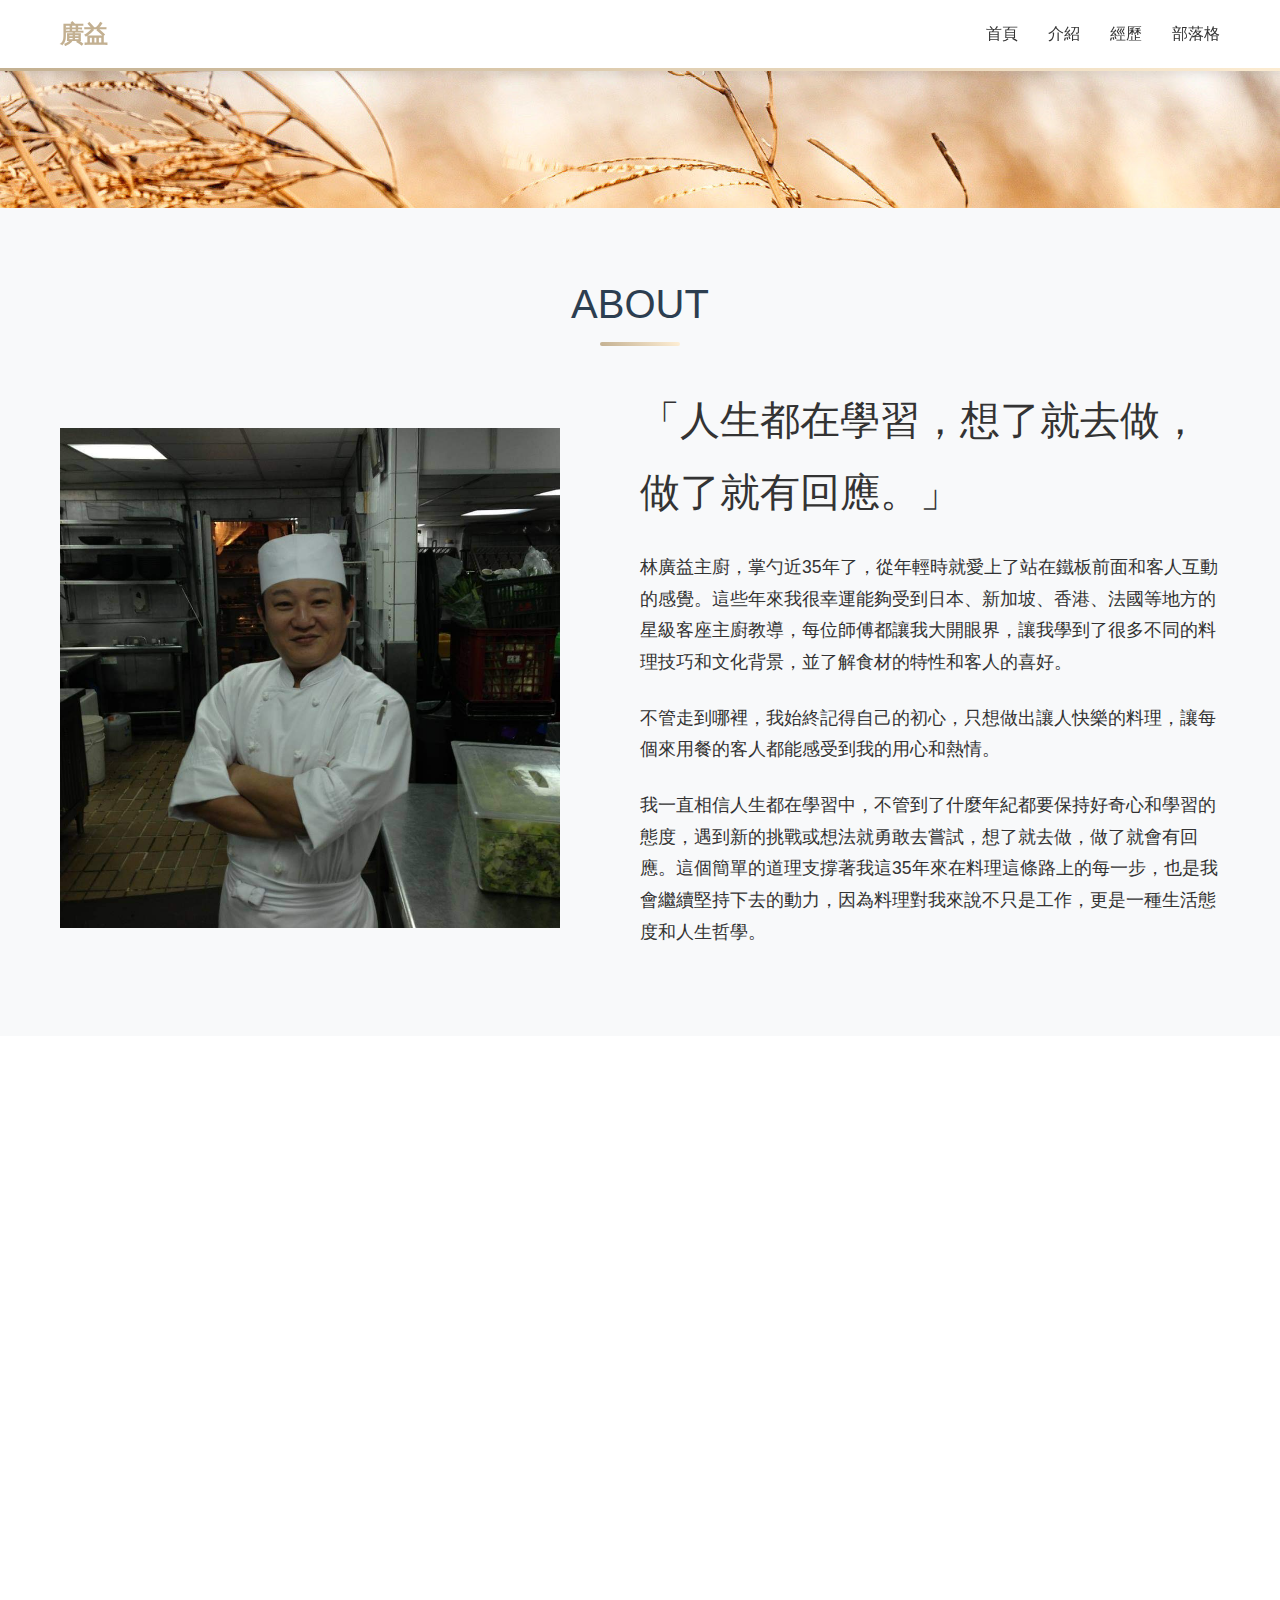
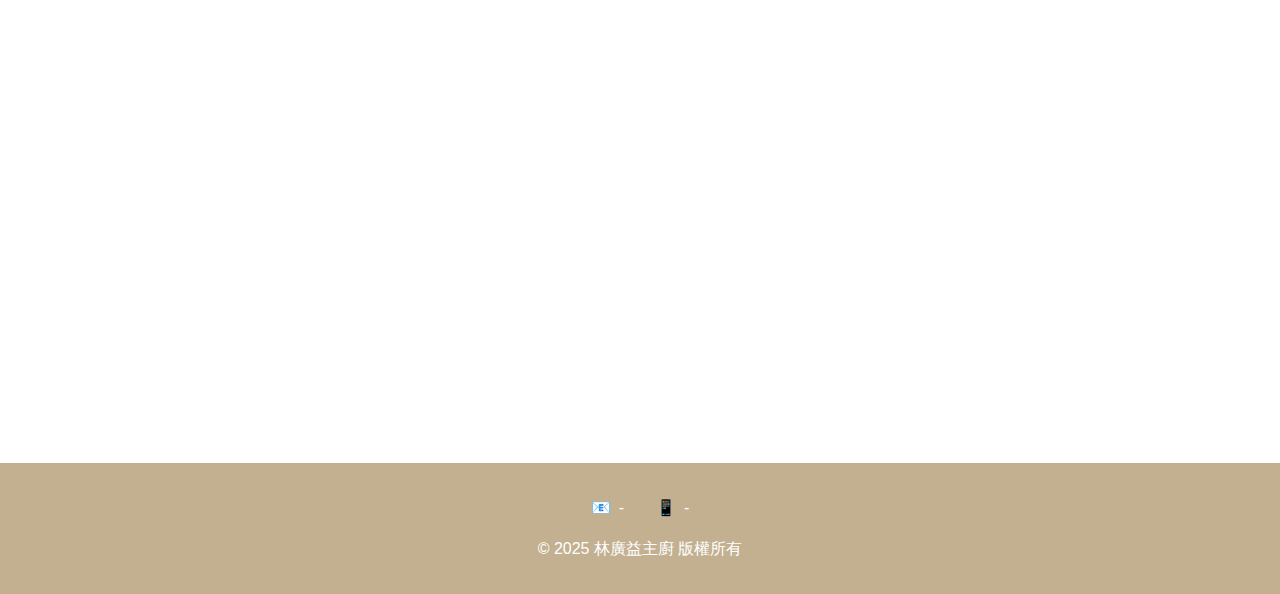
<file: index.html>
<html>
    <head>
        <link rel="stylesheet" href="./plugins/index.css">
        <meta name="viewport" content="width=device-width, initial-scale=1.0">
        <meta charset="UTF-8">
        <title>林廣益●廚師</title>
    </head>
    <body>
        <nav>
            <div class="container">
                <div class="logo">廣益</div>
                <ul class="nav-links">
                    <li><a href="#" onclick="window.location.href='https://johny-lin.github.io/'">首頁</a></li>
                    <li><a href="#about">介紹</a></li>
                    <li><a href="#experience">經歷</a></li>
                    <li><a href="#" onclick="window.location.href='https://johny-lin.github.io/blog.html'">部落格</a></li>
                </ul>
                <div class="burger">
                    <div class="line1"></div>
                    <div class="line2"></div>
                    <div class="line3"></div>
                </div>
            </div>
        </nav>
        <section id="motto" class="motto">
            <div class="container">
                <div class="motto-content"></div>
            </div>
        </section>

        <section id="about" class="about">
            <div class="container">
                <h2 class="section-title">ABOUT</h2>
                <div class="about-content">
                    <div class="chef-image"></div>
                    <div class="about-text">
                        <p style="font-size: 2.5rem">「人生都在學習，想了就去做，做了就有回應。」</p>
                        <p>林廣益主廚，掌勺近35年了，從年輕時就愛上了站在鐵板前面和客人互動的感覺。這些年來我很幸運能夠受到日本、新加坡、香港、法國等地方的星級客座主廚教導，每位師傅都讓我大開眼界，讓我學到了很多不同的料理技巧和文化背景，並了解食材的特性和客人的喜好。</p>

                        <p>不管走到哪裡，我始終記得自己的初心，只想做出讓人快樂的料理，讓每個來用餐的客人都能感受到我的用心和熱情。</p>

                        <p>我一直相信人生都在學習中，不管到了什麼年紀都要保持好奇心和學習的態度，遇到新的挑戰或想法就勇敢去嘗試，想了就去做，做了就會有回應。這個簡單的道理支撐著我這35年來在料理這條路上的每一步，也是我會繼續堅持下去的動力，因為料理對我來說不只是工作，更是一種生活態度和人生哲學。</p>
                    </div>
                </div>
            </div>
        </section>
        <section id="experience">
            <div class="container">
                <h2 class="section-title">EXPERIENCE</h2>
                <div class="experience-timeline">
                    <div class="timeline-item">
                        <div class="timeline-dot"></div>
                        <div class="timeline-content">
                            <div class="timeline-year">2021 - 現在</div>
                            <h3 class="timeline-title">主廚</h3>
                            <p class="timeline-company">萬華酒店</p>
                            <p class="timeline-description">鐵板燒</p>
                        </div>
                    </div>

                    <div class="timeline-item">
                        <div class="timeline-dot"></div>
                        <div class="timeline-content">
                            <div class="timeline-year">1996 - 2021</div>
                            <h3 class="timeline-title">主廚</h3>
                            <p class="timeline-company">晶華酒店</p>
                            <p class="timeline-description">鐵板燒</p>
                        </div>
                    </div>

                    <div class="timeline-item">
                        <div class="timeline-dot"></div>
                        <div class="timeline-content">
                            <div class="timeline-year">1991 - 1996</div>
                            <h3 class="timeline-title">中餐</h3>
                            <p class="timeline-company"></p>
                            <p class="timeline-description">川菜</p>
                        </div>
                    </div>

                </div>
            </div>
        </section>
        <footer id="contact">
            <div class="container">
                <div class="footer-content">
                    <div class="contact-item">
                        <span>📧</span>
                        <span>-</span>
                    </div>
                    <div class="contact-item">
                        <span>📱</span>
                        <span>-</span>
                    </div>
                </div>
                <p>&copy; 2025 林廣益主廚 版權所有</p>
            </div>
        </footer>
        <script type='text/javascript' src='./plugins/index.js'></script>
    </body>
</html>
</file>
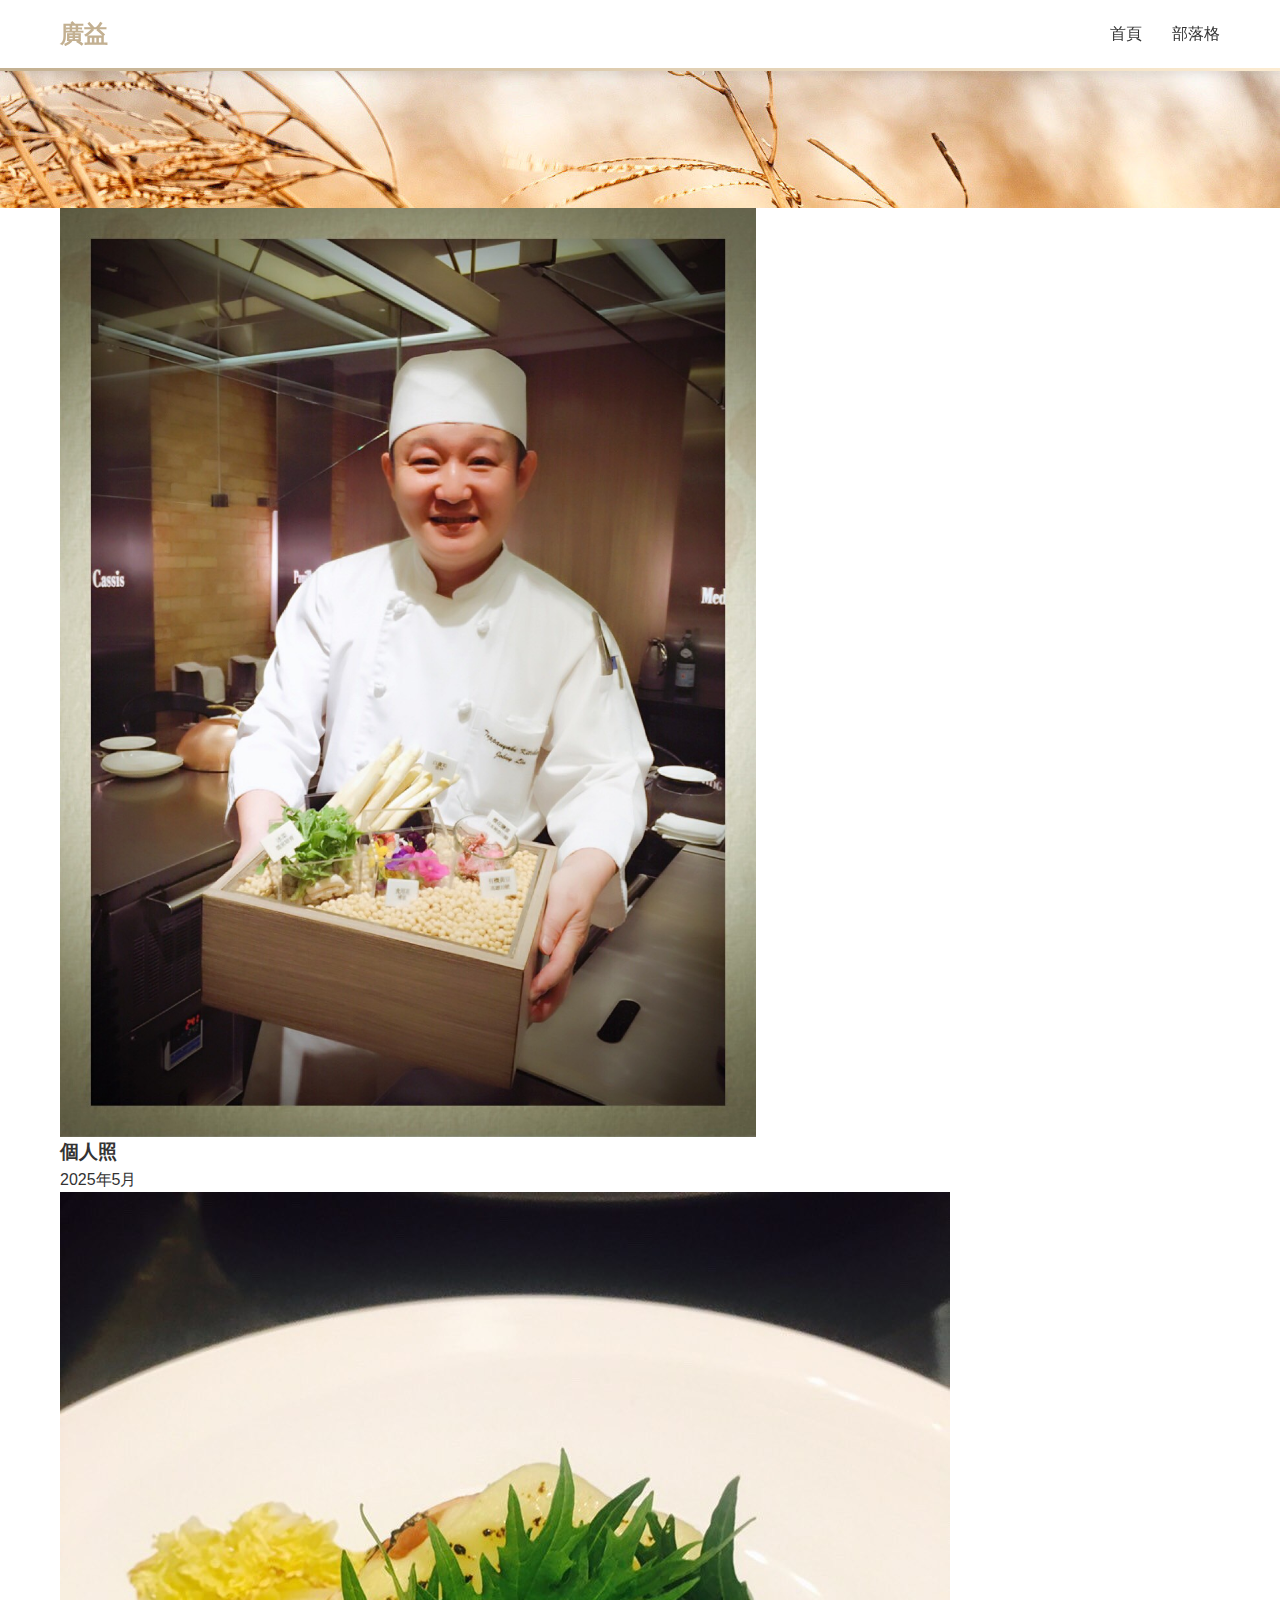
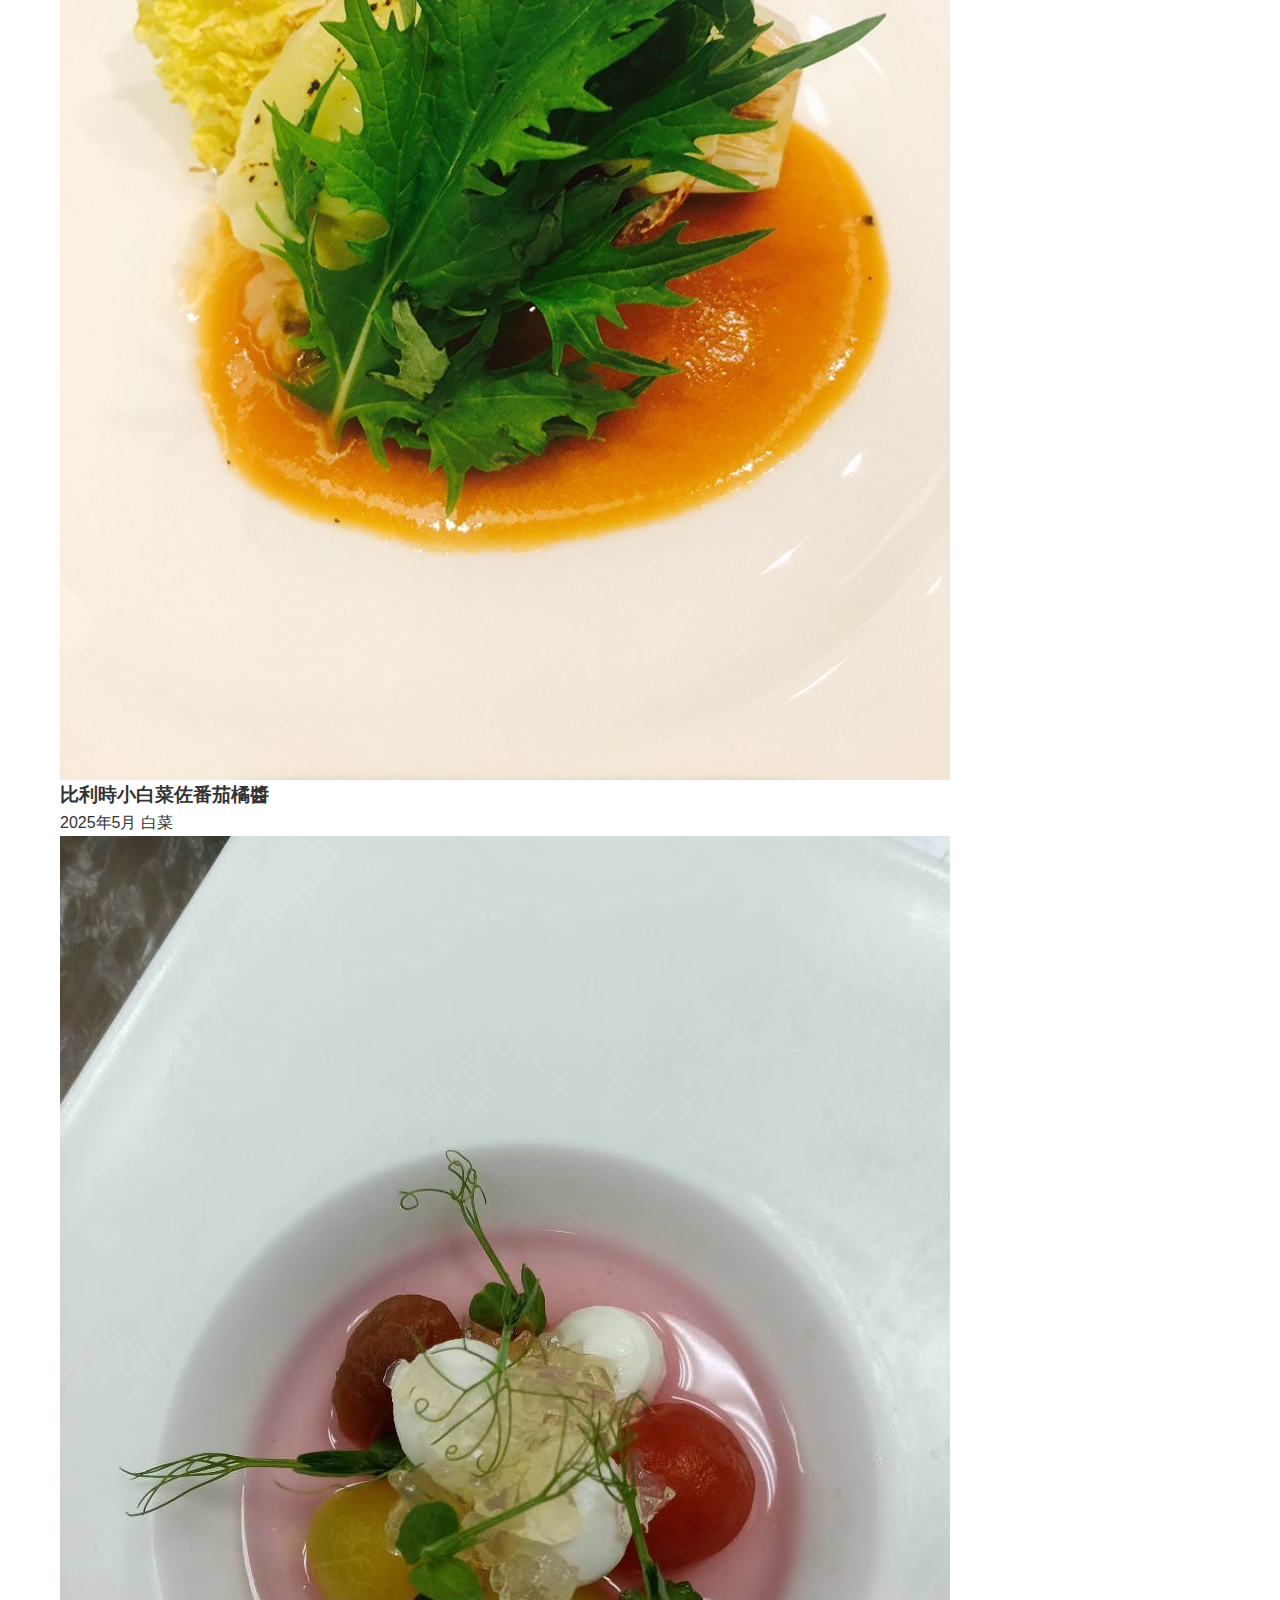
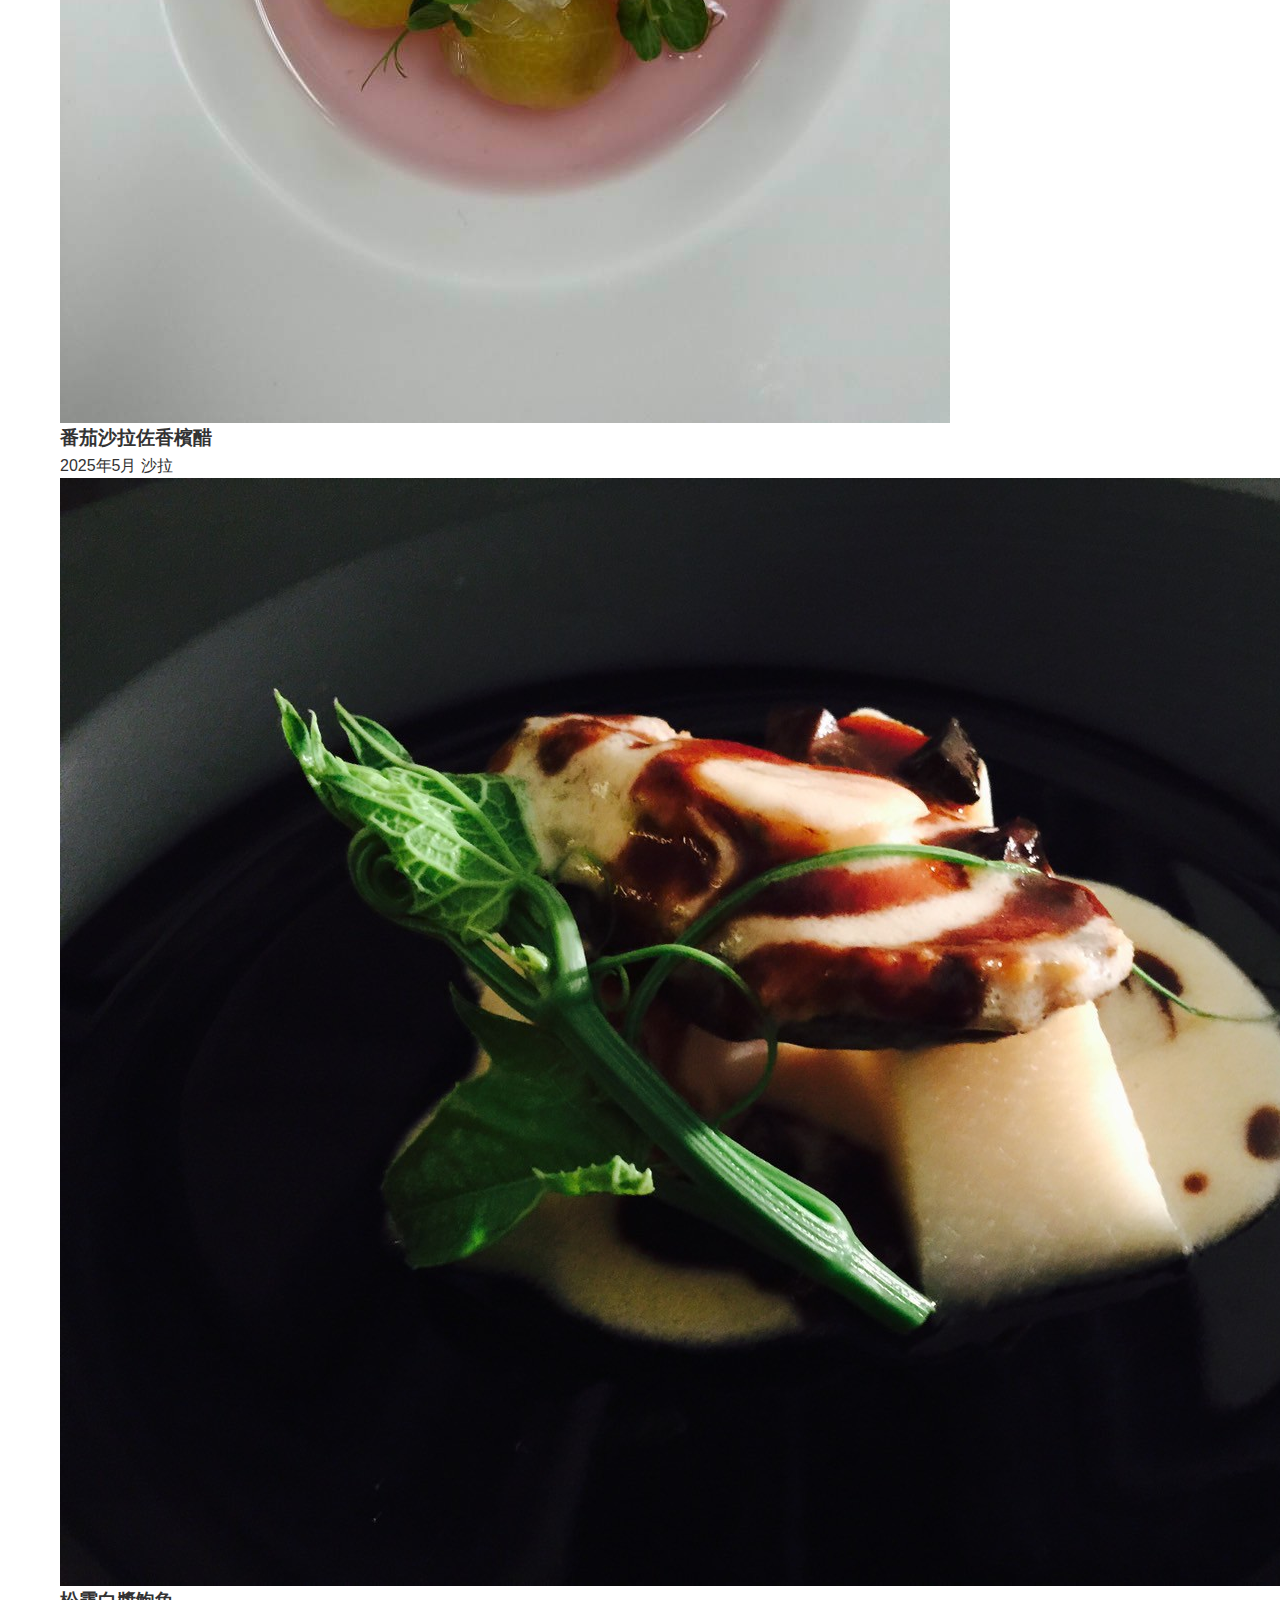
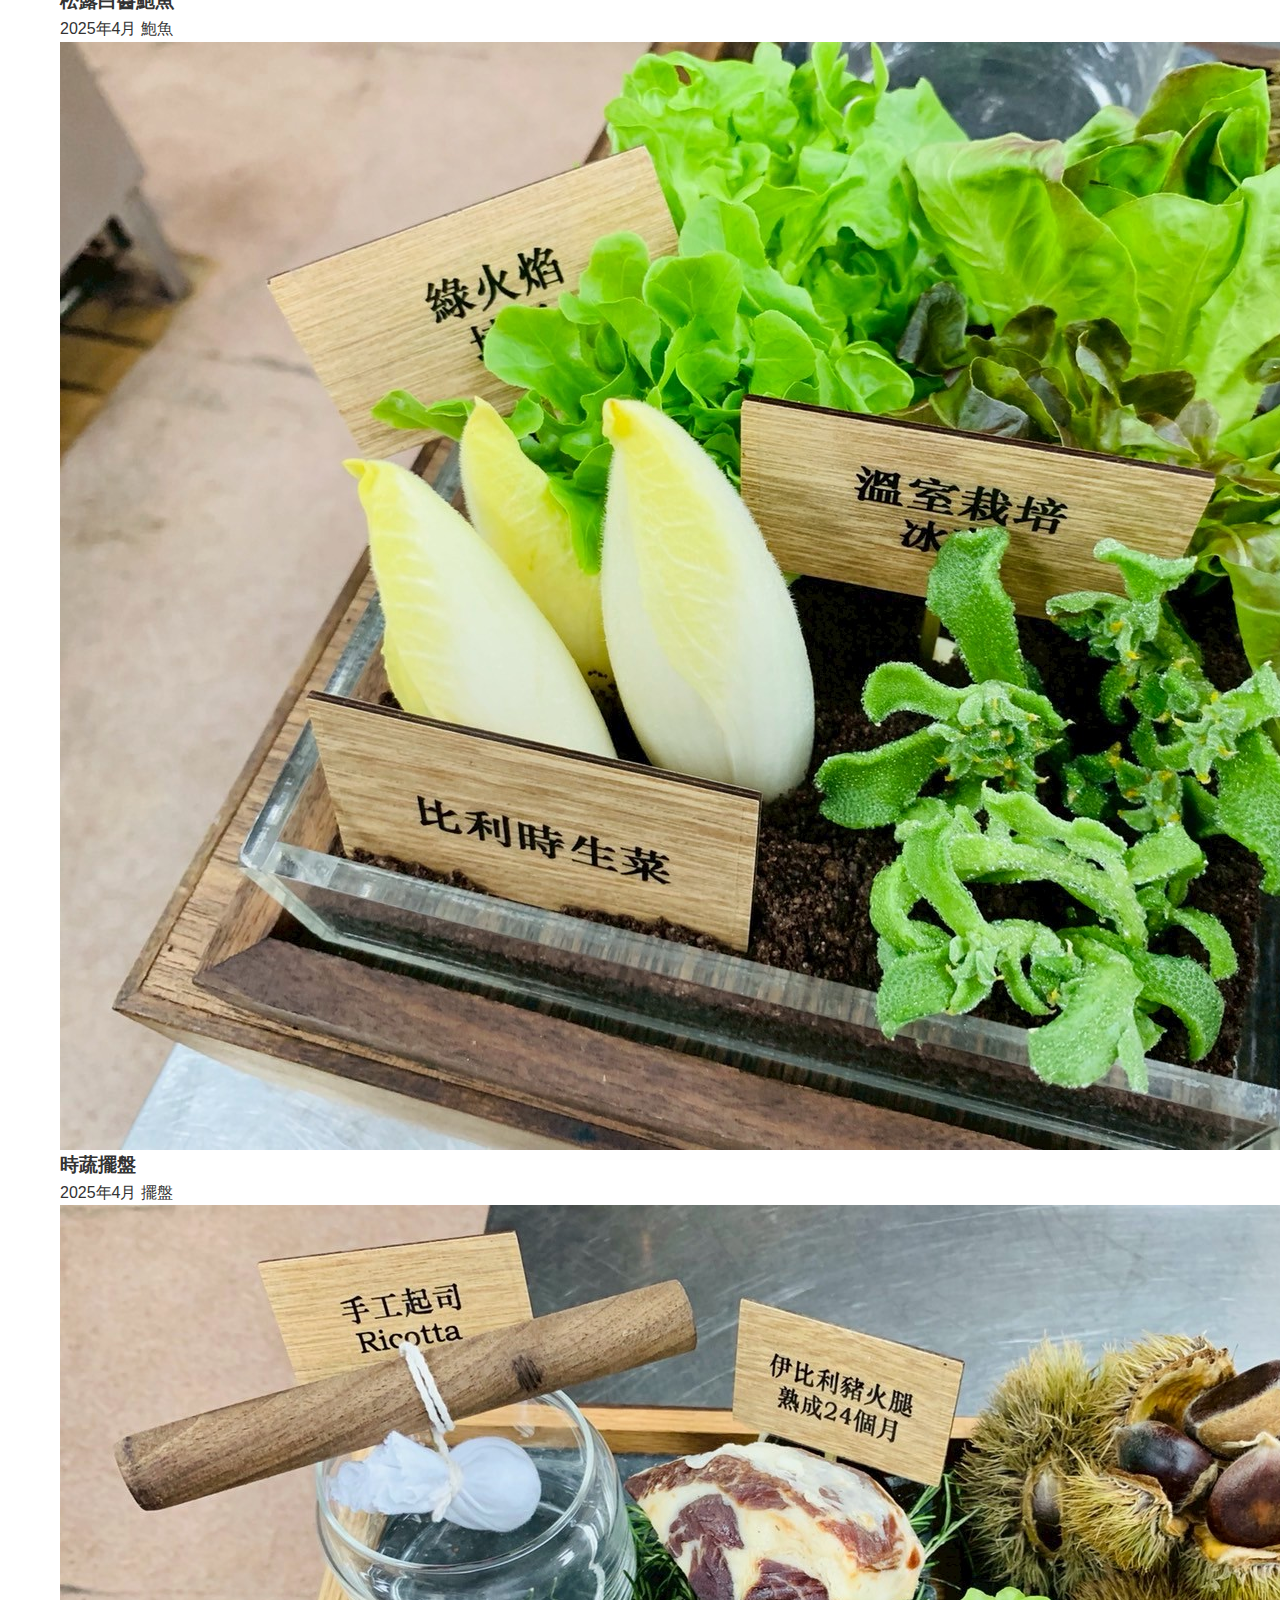
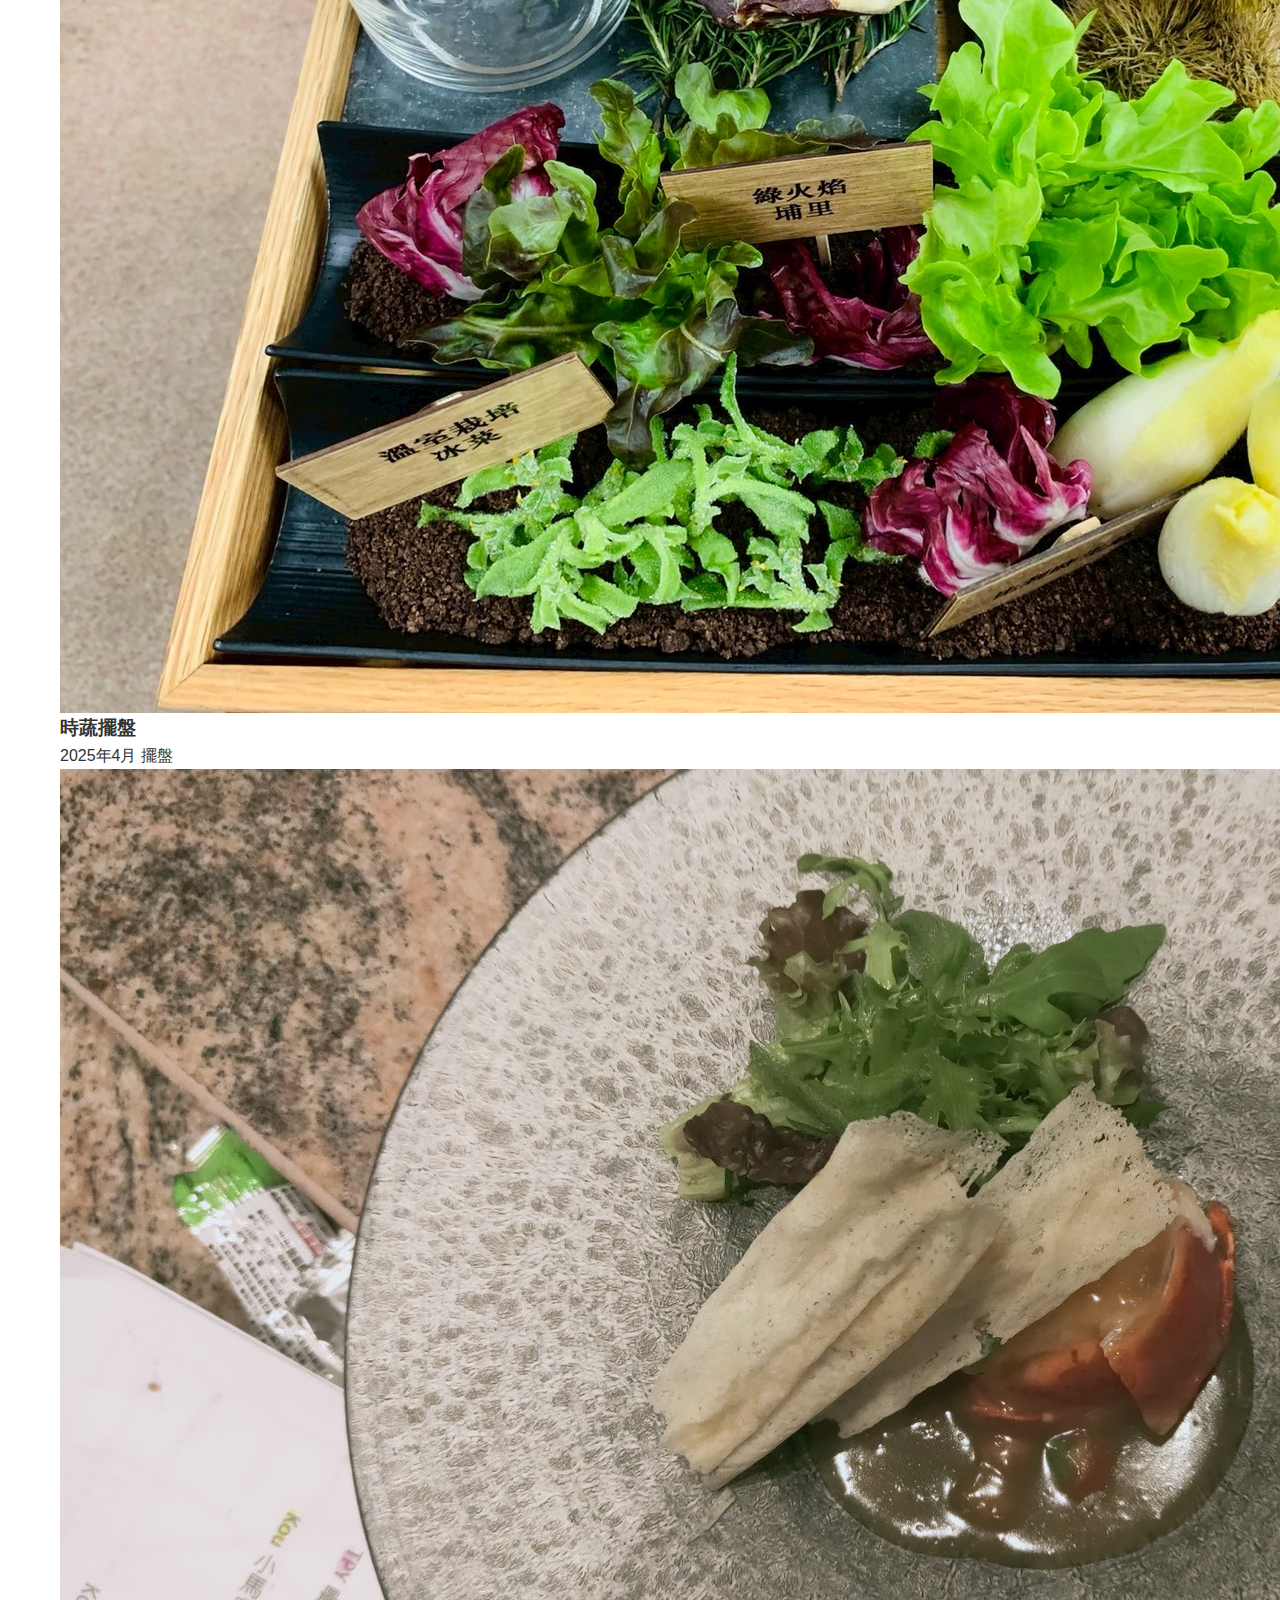
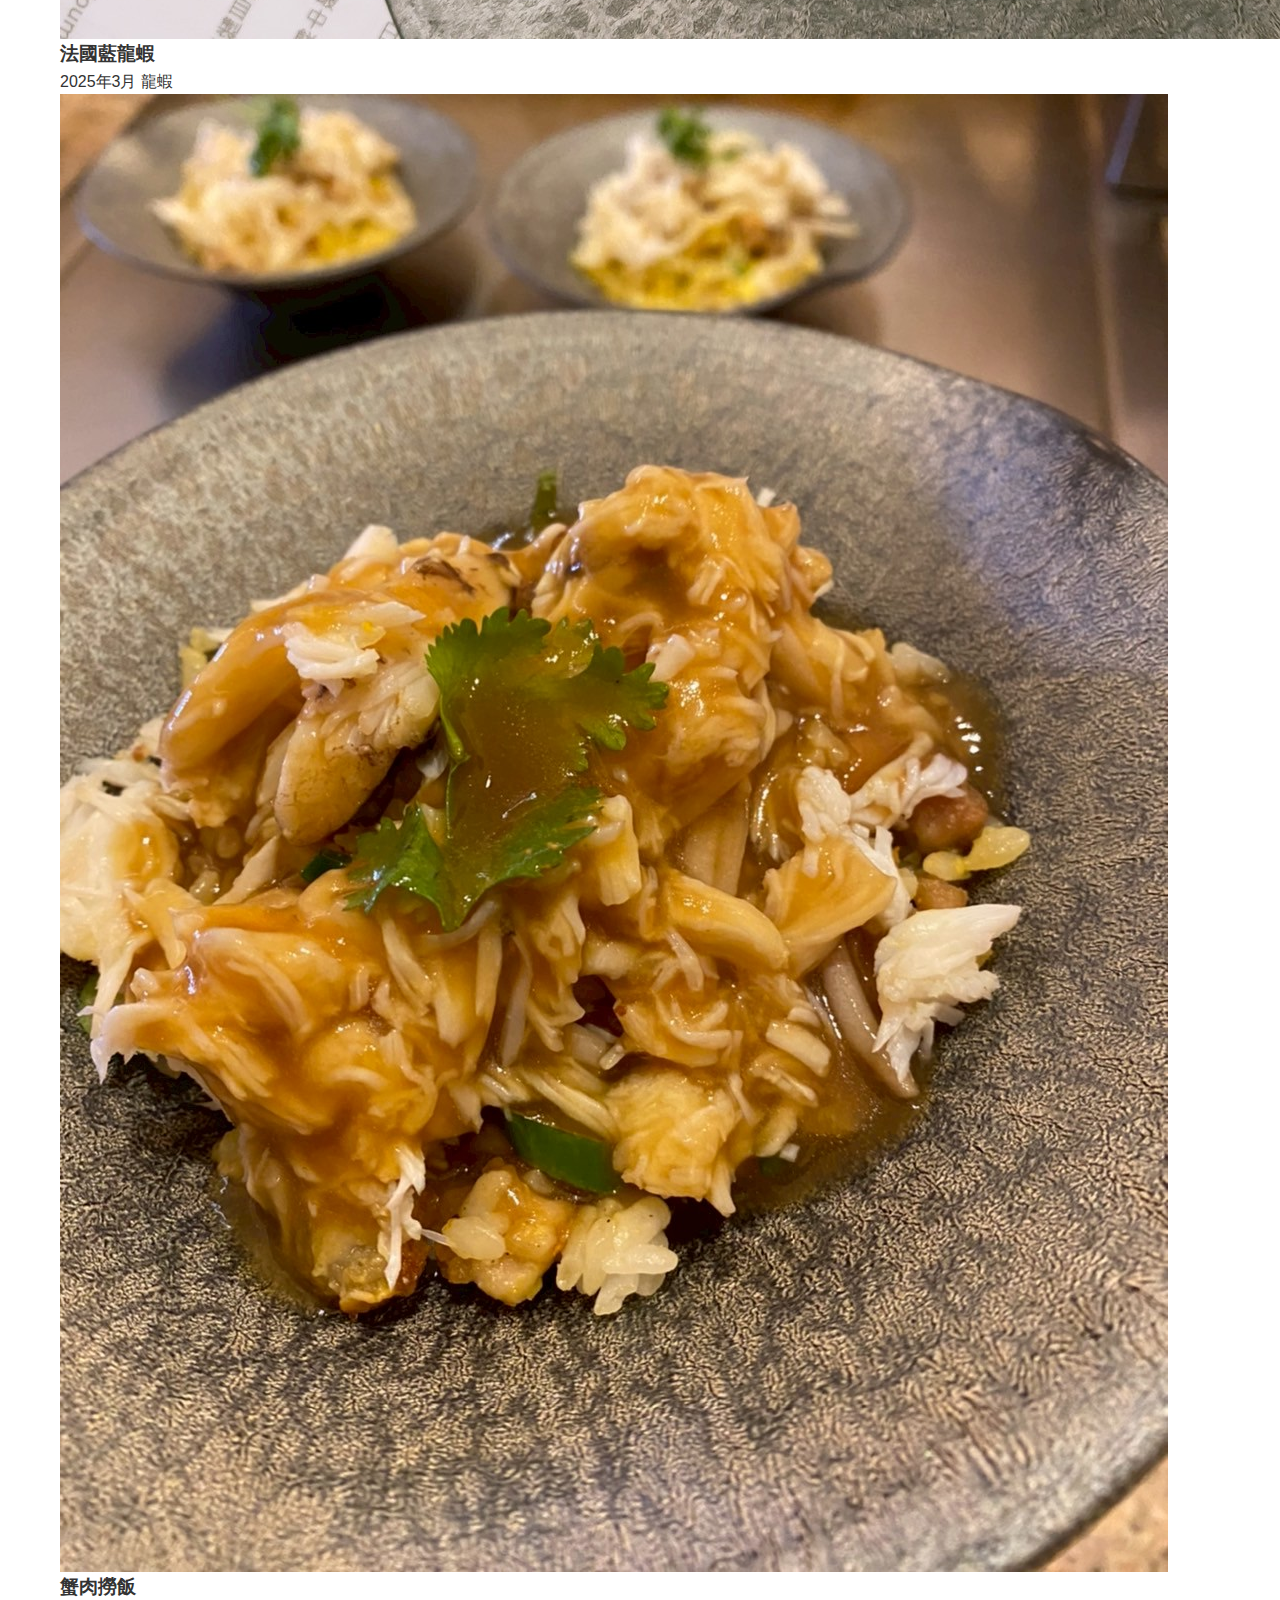
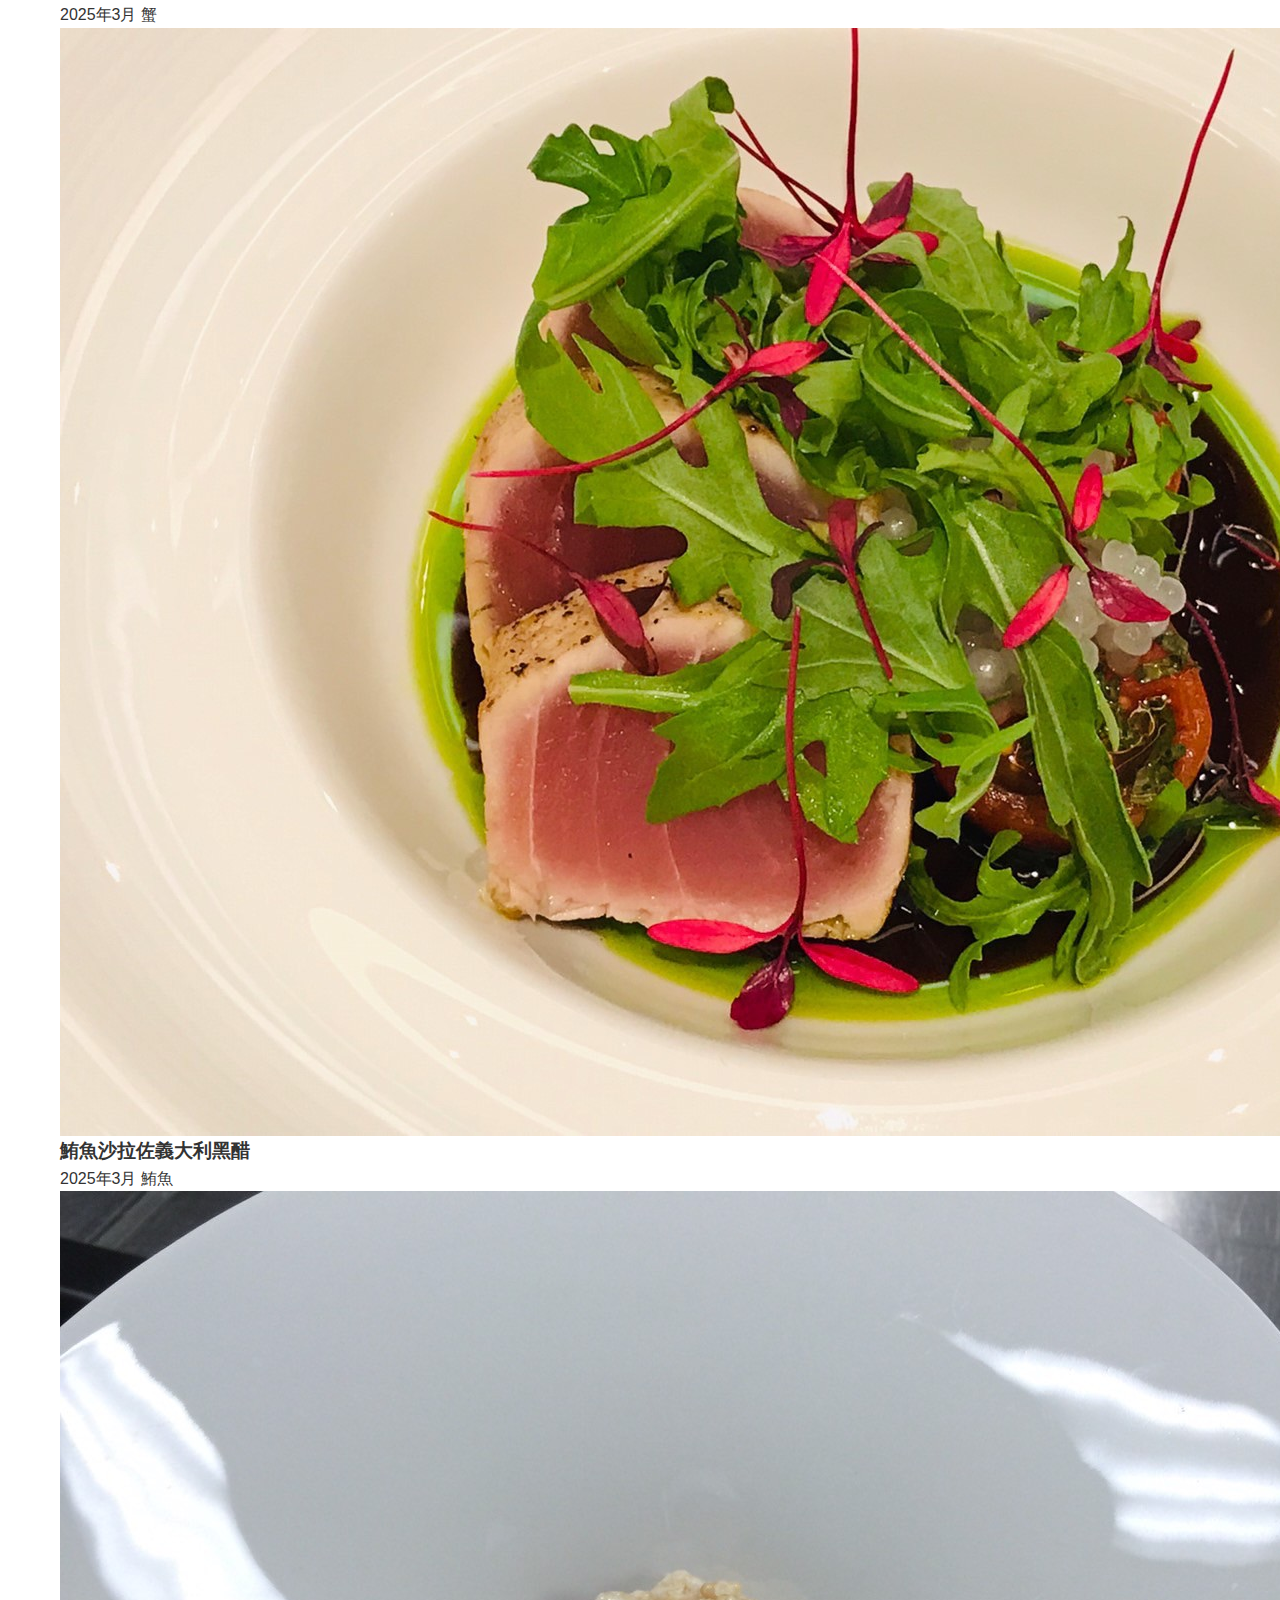
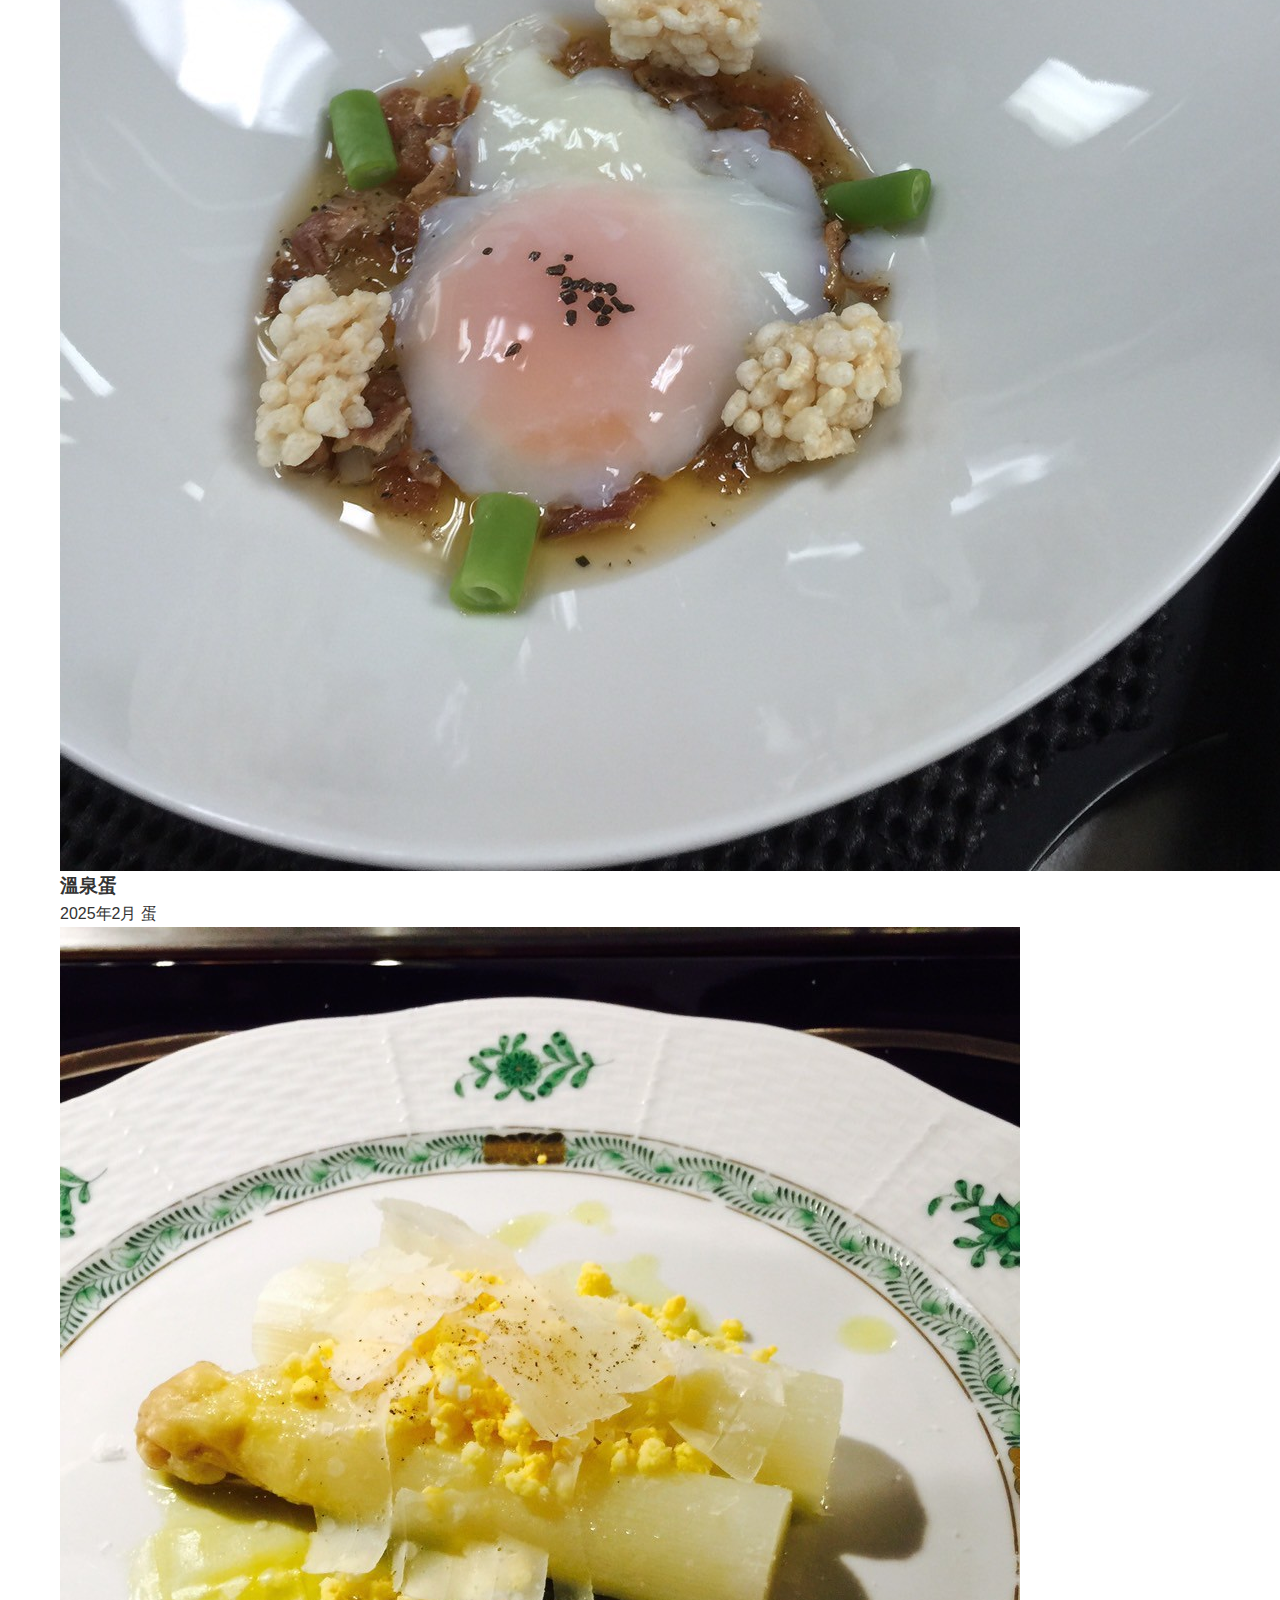
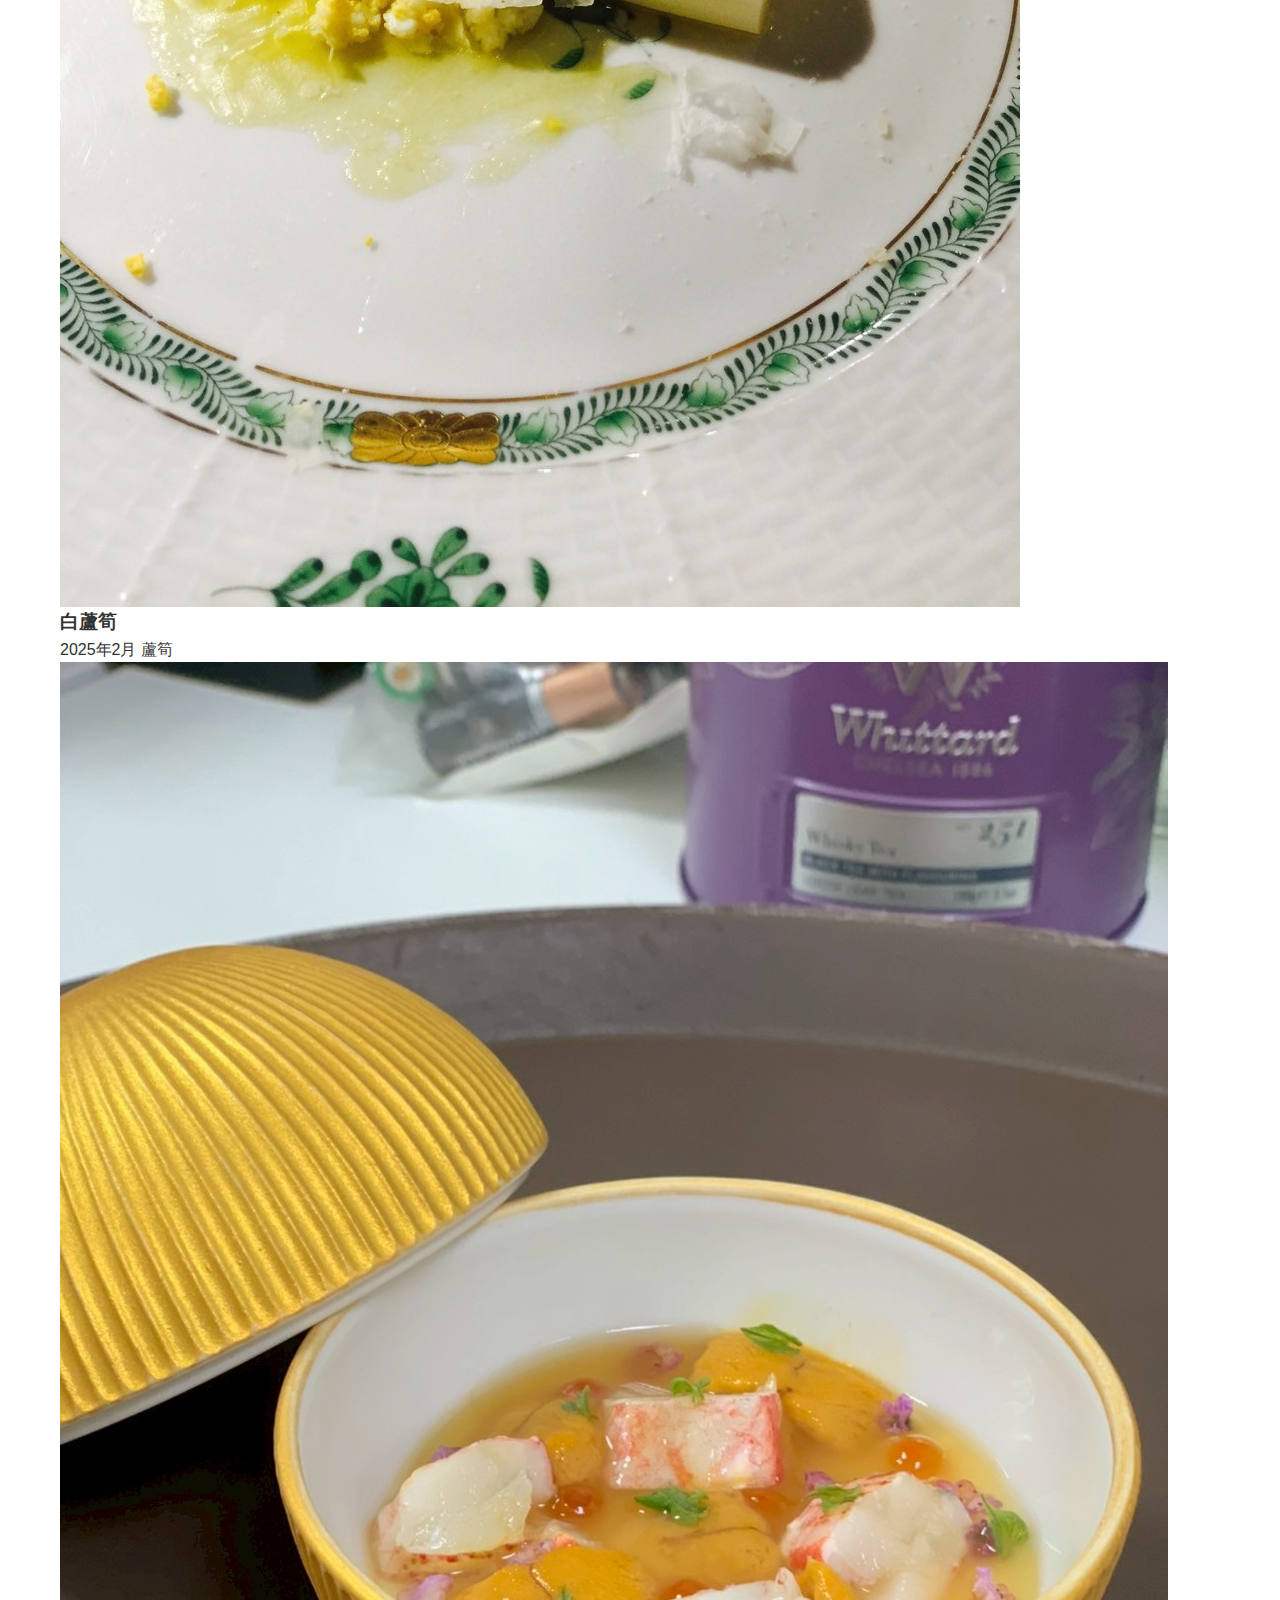
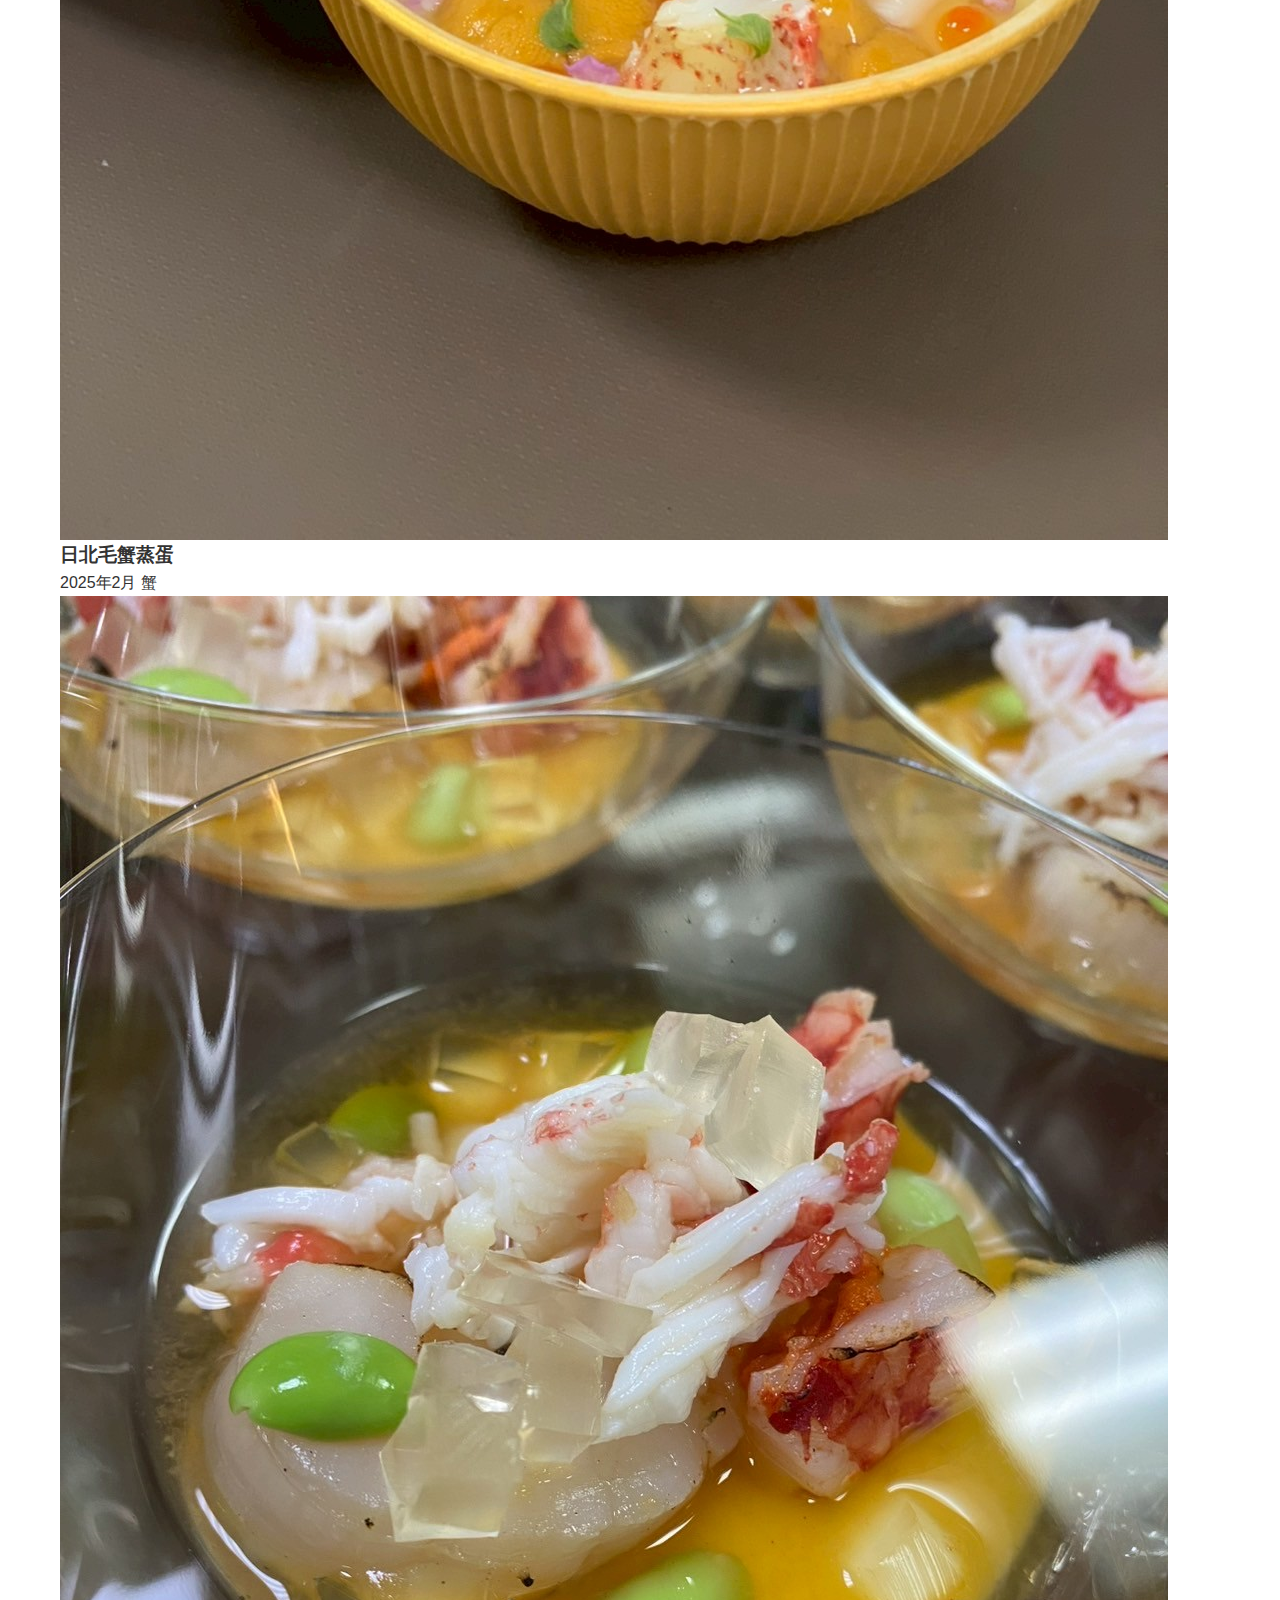
<file: blog.html>
<html>
<head>
    <link rel="stylesheet" href="./plugins/index.css">
    <meta name="viewport" content="width=device-width, initial-scale=1.0">
    <meta charset="UTF-8">
    <title>林廣益●主廚</title>
</head>
<body>
<nav>
    <div class="container">
        <div class="logo">廣益</div>
        <ul class="nav-links">
            <li><a href="#" onclick="window.location.href='https://johny-lin.github.io/'">首頁</a></li>
            <li><a href="#" onclick="window.location.href='https://johny-lin.github.io/blog.html'">部落格</a></li>
        </ul>
        <div class="burger">
            <div class="line1"></div>
            <div class="line2"></div>
            <div class="line3"></div>
        </div>
    </div>
</nav>
<section id="motto" class="motto">
    <div class="container">
        <div class="motto-content"></div>
    </div>
</section>
<div class="container">
    <div class="blog-grid">
        <article class="blog-card">
            <div class="card-image">
                <img src="./img/19.jpg" style="width: 60%;">
            </div>
            <div class="card-content">
                <h3>個人照</h3>
                <div class="card-meta">
                    <span>2025年5月</span>
                    <span class="tag"></span>
                </div>
            </div>
        </article>
        <article class="blog-card">
            <div class="card-image">
                <img src="./img/20.jpg">
            </div>
            <div class="card-content">
                <h3>比利時小白菜佐番茄橘醬</h3>
                <div class="card-meta">
                    <span>2025年5月</span>
                    <span class="tag">白菜</span>
                </div>
            </div>
        </article><article class="blog-card">
        <div class="card-image">
            <img src="./img/21.jpg">
        </div>
        <div class="card-content">
            <h3>番茄沙拉佐香檳醋</h3>
            <div class="card-meta">
                <span>2025年5月</span>
                <span class="tag">沙拉</span>
            </div>
        </div>
    </article>
        <article class="blog-card">
            <div class="card-image">
                <img src="./img/16.jpg">
            </div>
            <div class="card-content">
                <h3>松露白醬鮑魚</h3>
                <div class="card-meta">
                    <span>2025年4月</span>
                    <span class="tag">鮑魚</span>
                </div>
            </div>
        </article>
        <article class="blog-card">
            <div class="card-image">
                <img src="./img/17.jpg">
            </div>
            <div class="card-content">
                <h3>時蔬擺盤</h3>
                <div class="card-meta">
                    <span>2025年4月</span>
                    <span class="tag">擺盤</span>
                </div>
            </div>
        </article><article class="blog-card">
        <div class="card-image">
            <img src="./img/18.jpg">
        </div>
        <div class="card-content">
            <h3>時蔬擺盤</h3>
            <div class="card-meta">
                <span>2025年4月</span>
                <span class="tag">擺盤</span>
            </div>
        </div>
    </article>
        <article class="blog-card">
            <div class="card-image">
                <img src="./img/13.jpg">
            </div>
            <div class="card-content">
                <h3>法國藍龍蝦</h3>
                <div class="card-meta">
                    <span>2025年3月</span>
                    <span class="tag">龍蝦</span>
                </div>
            </div>
        </article>
        <article class="blog-card">
            <div class="card-image">
                <img src="./img/14.jpg">
            </div>
            <div class="card-content">
                <h3>蟹肉撈飯</h3>
                <div class="card-meta">
                    <span>2025年3月</span>
                    <span class="tag">蟹</span>
                </div>
            </div>
        </article><article class="blog-card">
        <div class="card-image">
            <img src="./img/15.jpg">
        </div>
        <div class="card-content">
            <h3>鮪魚沙拉佐義大利黑醋</h3>
            <div class="card-meta">
                <span>2025年3月</span>
                <span class="tag">鮪魚</span>
            </div>
        </div>
    </article>
        <article class="blog-card">
            <div class="card-image">
                <img src="./img/10.jpg">
            </div>
            <div class="card-content">
                <h3>溫泉蛋</h3>
                <div class="card-meta">
                    <span>2025年2月</span>
                    <span class="tag">蛋</span>
                </div>
            </div>
        </article>
        <article class="blog-card">
            <div class="card-image">
                <img src="./img/11.jpg">
            </div>
            <div class="card-content">
                <h3>白蘆筍</h3>
                <div class="card-meta">
                    <span>2025年2月</span>
                    <span class="tag">蘆筍</span>
                </div>
            </div>
        </article><article class="blog-card">
        <div class="card-image">
            <img src="./img/12.jpg">
        </div>
        <div class="card-content">
            <h3>日北毛蟹蒸蛋</h3>
            <div class="card-meta">
                <span>2025年2月</span>
                <span class="tag">蟹</span>
            </div>
        </div>
    </article>
        <article class="blog-card">
            <div class="card-image">
                <img src="./img/7.jpg">
            </div>
            <div class="card-content">
                <h3>日北毛蟹蒸蛋</h3>
                <div class="card-meta">
                    <span>2025年1月</span>
                    <span class="tag">蟹</span>
                </div>
            </div>
        </article>
        <article class="blog-card">
            <div class="card-image">
                <img src="./img/8.jpg">
            </div>
            <div class="card-content">
                <h3>溫泉蛋佐時蔬</h3>
                <div class="card-meta">
                    <span>2025年1月</span>
                    <span class="tag">蛋</span>
                </div>
            </div>
        </article><article class="blog-card">
        <div class="card-image">
            <img src="./img/9.jpg">
        </div>
        <div class="card-content">
            <h3>牛肉蔬菜捲</h3>
            <div class="card-meta">
                <span>2025年1月</span>
                <span class="tag">牛肉</span>
            </div>
        </div>
    </article>
        <article class="blog-card">
            <div class="card-image">
                <img src="./img/1.JPEG">
            </div>
            <div class="card-content">
                <h3>阿拉斯加雪長蟹</h3>
                <div class="card-meta">
                    <span>2024年12月</span>
                    <span class="tag">蟹</span>
                </div>
            </div>
        </article>
        <article class="blog-card">
            <div class="card-image">
                <img src="./img/2.JPEG">
            </div>
            <div class="card-content">
                <h3>牛肉</h3>
                <div class="card-meta">
                    <span>2024年12月</span>
                    <span class="tag">牛肉</span>
                </div>
            </div>
        </article>
        <article class="blog-card">
            <div class="card-image">
                <img src="./img/3.JPEG">
            </div>
            <div class="card-content">
                <h3>蔬菜擺盤</h3>
                <div class="card-meta">
                    <span>2024年11月</span>
                    <span class="tag">擺盤</span>
                </div>
            </div>
        </article>
        <article class="blog-card">
            <div class="card-image">
                <img src="./img/4.JPEG">
            </div>
            <div class="card-content">
                <h3>番茄沙拉</h3>
                <div class="card-meta">
                    <span>2024年11月</span>
                    <span class="tag">沙拉</span>
                </div>
            </div>
        </article>
        <article class="blog-card">
            <div class="card-image">
                <img src="./img/5.JPEG">
            </div>
            <div class="card-content">
                <h3>番茄沙拉佐香檳醋</h3>
                <div class="card-meta">
                    <span>2024年8月</span>
                    <span class="tag">沙拉</span>
                </div>
            </div>
        </article>
        <article class="blog-card">
            <div class="card-image">
                <img src="./img/6.JPEG">
            </div>
            <div class="card-content">
                <h3>紅條鮮魚佐蛤蠣白酒醬</h3>
                <p>魚子醬</p>
                <div class="card-meta">
                    <span>2024年5月</span>
                    <span class="tag">魚</span>
                </div>
            </div>
        </article>
    </div>
</div>

<footer id="contact">
    <div class="container">
        <div class="footer-content">
            <div class="contact-item">
                <span>📧</span>
                <span>-</span>
            </div>
            <div class="contact-item">
                <span>📱</span>
                <span>-</span>
            </div>
        </div>
        <p>&copy; 2025 林廣益主廚 版權所有</p>
    </div>
</footer>
<script type='text/javascript' src='./plugins/index.js'></script>
</body>
</html>
</file>
<file: plugins/index.css>
:root
{
    --primary-color: #c3b091;
    --secondary-color: #f9f9f9;
    --accent-color: #ffefd5;
    --text-color: #333;
    --light-bg: #f9f9f9;
}

*
{
    margin: 0;
    padding: 0;
    box-sizing: border-box;
}

body
{
    font-family: 'Arial', sans-serif;
    line-height: 1.6;
    color: #333;
    overflow-x: hidden;
}

nav {
    background-color: white;
    position: fixed;
    width: 100%;
    top: 0;
    z-index: 1000;
    border-bottom: 3px solid;
    border-image: linear-gradient(45deg, #c3b091, #ffefd5) 1;
    box-shadow: 0 2px 10px rgba(0, 0, 0, 0.1);
}

nav .container {
    display: flex;
    justify-content: space-between;
    align-items: center;
    padding: 15px 20px;
}

.logo
{
    font-size: 1.5rem;
    font-weight: bold;
    color: var(--primary-color);
}

.nav-links {
    display: flex;
    list-style: none;
}

.nav-links li {
    margin-left: 30px;
}

.nav-links a {
    text-decoration: none;
    color: var(--text-color);
    font-weight: 500;
    transition: color 0.3s ease;
}

.nav-links a:hover
{
    color: var(--primary-color);
}

.burger {
    display: none;
    cursor: pointer;
}

.burger div {
    width: 25px;
    height: 3px;
    background-color: var(--text-color);
    margin: 5px;
    transition: all 0.3s ease;
}

@media all and (max-width: 1200px)
{
    .nav-links {
        position: absolute;
        right: 0;
        height: 0;
        top: 60px;
        background-color: white;
        display: flex;
        flex-direction: column;
        align-items: center;
        width: 100%;
        transform: translateX(100%);
        transition: transform 0.5s ease-in;
        overflow: hidden;
    }

    .nav-links li {
        margin: 15px 0;
    }

    .burger {
        display: block;
    }

    .nav-active {
        transform: translateX(0%);
        height: auto;
        padding: 20px 0;
        box-shadow: 0 10px 10px rgba(0, 0, 0, 0.1);
    }
}

header
{
    background: linear-gradient(135deg, var(--primary-color), var(--secondary-color));
    color: white;
    padding: 100px 0 70px;
    text-align: center;
}


.container {
    max-width: 1200px;
    margin: 0 auto;
    padding: 0 20px;
}

h1 {
    font-size: 2.5rem;
    margin-bottom: 10px;
}

h2 {
    font-size: 1.5rem;
    margin-bottom: 20px;
    font-weight: 300;
}

section {
    padding: 50px 0;
}

section:nth-child(even) {
    background-color: var(--light-bg);
}

.section-title {
    text-align: center;
    margin-bottom: 40px;
    color: var(--secondary-color);
    position: relative;
    font-size: 2rem;
}

.about-content {
    display: flex;
    flex-wrap: wrap;
    gap: 30px;
    align-items: center;
    justify-content: center;
}

.about-text {
    flex: 1;
    min-width: 300px;
}

.skills {
    display: flex;
    flex-wrap: wrap;
    gap: 15px;
    margin-top: 20px;
}

.skill-tag {
    background-color: var(--primary-color);
    color: white;
    padding: 5px 12px;
    border-radius: 20px;
    font-size: 0.9rem;
}

.experience-item, .education-item {
    margin-bottom: 30px;
    position: relative;
    padding-left: 20px;
    border-left: 2px solid var(--primary-color);
    padding-bottom: 10px;
}

.timeline-date {
    font-weight: bold;
    color: var(--primary-color);
    margin-bottom: 5px;
}

.timeline-title {
    font-weight: bold;
    margin-bottom: 5px;
}

.timeline-org {
    font-style: italic;
    margin-bottom: 10px;
}

.project-grid {
    display: grid;
    grid-template-columns: repeat(auto-fill, minmax(300px, 1fr));
    gap: 30px;
}

.project-card {
    border-radius: 8px;
    overflow: hidden;
    box-shadow: 0 3px 10px rgba(0, 0, 0, 0.1);
    transition: transform 0.3s ease;
}

.project-card:hover {
    transform: translateY(-5px);
}

.project-img {
    height: 200px;
    background-color: #eee;
    overflow: hidden;
}

.project-info {
    padding: 20px;
}

.project-title {
    margin-bottom: 10px;
    color: var(--secondary-color);
}

.project-tags {
    display: flex;
    flex-wrap: wrap;
    gap: 10px;
    margin-top: 15px;
}

.project-tag {
    background-color: var(--light-bg);
    padding: 3px 10px;
    border-radius: 15px;
    font-size: 0.8rem;
}

.contact-info {
    text-align: center;
    margin-bottom: 30px;
}

.social-links {
    display: flex;
    justify-content: center;
    gap: 20px;
    margin-top: 30px;
}

.social-icon {
    width: 40px;
    height: 40px;
    border-radius: 50%;
    background-color: var(--primary-color);
    color: white;
    display: flex;
    align-items: center;
    justify-content: center;
    text-decoration: none;
    transition: background-color 0.3s ease;
}

.social-icon:hover {
    background-color: var(--secondary-color);
}

footer {
    background-color: var(--secondary-color);
    color: white;
    text-align: center;
    padding: 30px 0;
    margin-top: 50px;
}

.footer-text {
    font-size: 0.9rem;
}

@media all and (max-width: 1400px){
    header {
        padding: 120px 0 50px;
    }

    h1 {
        font-size: 2rem;
    }

    h2 {
        font-size: 1.2rem;
    }

    .section-title {
        font-size: 1.5rem;
    }
}
section {
    padding: 4rem 0;
    opacity: 0;
    transform: translateY(50px);
    transition: all 0.8s ease;
}

section.visible {
    opacity: 1;
    transform: translateY(0);
}

.section-title {
    font-size: 2.5rem;
    text-align: center;
    margin-bottom: 3rem;
    color: #2c3e50;
    position: relative;
}

.section-title::after {
    content: '';
    width: 80px;
    height: 4px;
    background: linear-gradient(45deg, #c3b091, #ffefd5);
    position: absolute;
    bottom: -10px;
    left: 50%;
    transform: translateX(-50%);
    border-radius: 2px;
}

.motto
{
    background-image: url("../img/head.jpg");
    background-repeat: no-repeat;
    background-attachment: fixed;
    background-position: center;
    background-size: cover;
    color: #000000;
    font-weight: bold;
    text-align: center;
    position: relative;
}

.motto-content {
    font-size: 1.8rem;
    font-style: italic;
    max-width: 800px;
    margin: 0 auto;
    padding-top: 80px;
    position: relative;
    z-index: 2;
}

.about {
    background: #f8f9fa;
}

.about-content
{
    display: grid;
    grid-template-columns: 1fr 2fr;
    gap: 5rem;
    align-items: center;
}

.chef-image
{
    width: 500px;
    height: 500px;
    background-image: url("../img/main.jpg");
    background-repeat: no-repeat;
    background-attachment: fixed;
    background-position: center;
    background-size: cover;
    display: flex;
    align-items: center;
    justify-content: center;
    font-size: 6rem;
    color: white;
    margin: 0 auto;
    position: relative;
    overflow: hidden;
}


@keyframes shine
{
    0% { transform: translateX(-100%) translateY(-100%) rotate(45deg); }
    50% { transform: translateX(100%) translateY(100%) rotate(45deg); }
    100% { transform: translateX(-100%) translateY(-100%) rotate(45deg); }
}

.about-text {
    font-size: 1.1rem;
    line-height: 1.8;
}

.about-text p {
    margin-bottom: 1.5rem;
}

/* Experience Section */
.experience-timeline {
    position: relative;
    max-width: 800px;
    margin: 0 auto;
}

.experience-timeline::before {
    content: '';
    position: absolute;
    left: 50%;
    top: 0;
    bottom: 0;
    width: 4px;
    background: linear-gradient(to bottom, #3498db, #e74c3c);
    transform: translateX(-50%);
}

.timeline-item {
    position: relative;
    margin: 2rem 0;
    opacity: 0;
    transform: translateX(-50px);
    transition: all 0.6s ease;
}

.timeline-item.visible {
    opacity: 1;
    transform: translateX(0);
}

.timeline-item:nth-child(even) {
    transform: translateX(50px);
}

.timeline-item:nth-child(even).visible {
    transform: translateX(0);
}

.timeline-content {
    background: white;
    padding: 2rem;
    border-radius: 10px;
    box-shadow: 0 10px 30px rgba(0,0,0,0.1);
    width: 45%;
    position: relative;
}

.timeline-item:nth-child(odd) .timeline-content {
    margin-left: 0;
}

.timeline-item:nth-child(even) .timeline-content {
    margin-left: 55%;
}

.timeline-content::before {
    content: '';
    position: absolute;
    top: 20px;
    width: 0;
    height: 0;
    border: 15px solid transparent;
}

.timeline-item:nth-child(odd) .timeline-content::before {
    right: -30px;
    border-left-color: white;
}

.timeline-item:nth-child(even) .timeline-content::before {
    left: -30px;
    border-right-color: white;
}

.timeline-year
{
    background: linear-gradient(45deg, #c3b091, #ffefd5);
    color: white;
    padding: 0.5rem 1rem;
    border-radius: 20px;
    font-weight: bold;
    display: inline-block;
    margin-bottom: 1rem;
}

.timeline-company
{
    color: #7f8c8d;
    font-style: italic;
    margin-bottom: 1rem;
}

.timeline-description
{
    line-height: 1.6;
}

.timeline-dot
{
    position: absolute;
    left: 50%;
    top: 20px;
    width: 20px;
    height: 20px;
    background: linear-gradient(45deg, #c3b091, #ffefd5);
    border-radius: 50%;
    transform: translateX(-50%);
    z-index: 2;
    animation: pulse 2s ease-in-out infinite;
}

footer {
    background: #c3b091;
    color: white;
    text-align: center;
    padding: 2rem 0;
}

.footer-content {
    display: flex;
    justify-content: center;
    align-items: center;
    gap: 2rem;
    margin-bottom: 1rem;
}

.contact-item {
    display: flex;
    align-items: center;
    gap: 0.5rem;
    transition: transform 0.3s ease;
}

.contact-item:hover
{
    transform: translateY(-3px);
}

@media all and (max-width: 800px)
{
    .chef-name
    {
        font-size: 2rem;
    }

    .nav-list {
        flex-direction: column;
        gap: 1rem;
        text-align: center;
    }

    .about-content {
        grid-template-columns: 1fr;
        text-align: center;
    }

    .chef-image {
        width: 300px;
        height: 300px;
        font-size: 4rem;
    }

    .experience-timeline::before {
        left: 20px;
    }

    .timeline-content {
        width: calc(100% - 60px);
        margin-left: 60px !important;
    }

    .timeline-content::before {
        left: -30px !important;
        border-right-color: white !important;
        border-left-color: transparent !important;
    }

    .timeline-dot {
        left: 20px;
    }

    .motto::before,
    .motto::after {
        display: none;
    }

    .footer-content {
        flex-direction: column;
        gap: 1rem;
    }
}

@media all and (max-width: 480px) {
    .container {
        padding: 0 15px;
    }

    .section-title {
        font-size: 2rem;
    }

    .motto-content {
        font-size: 1.4rem;
    }
}
</file>
